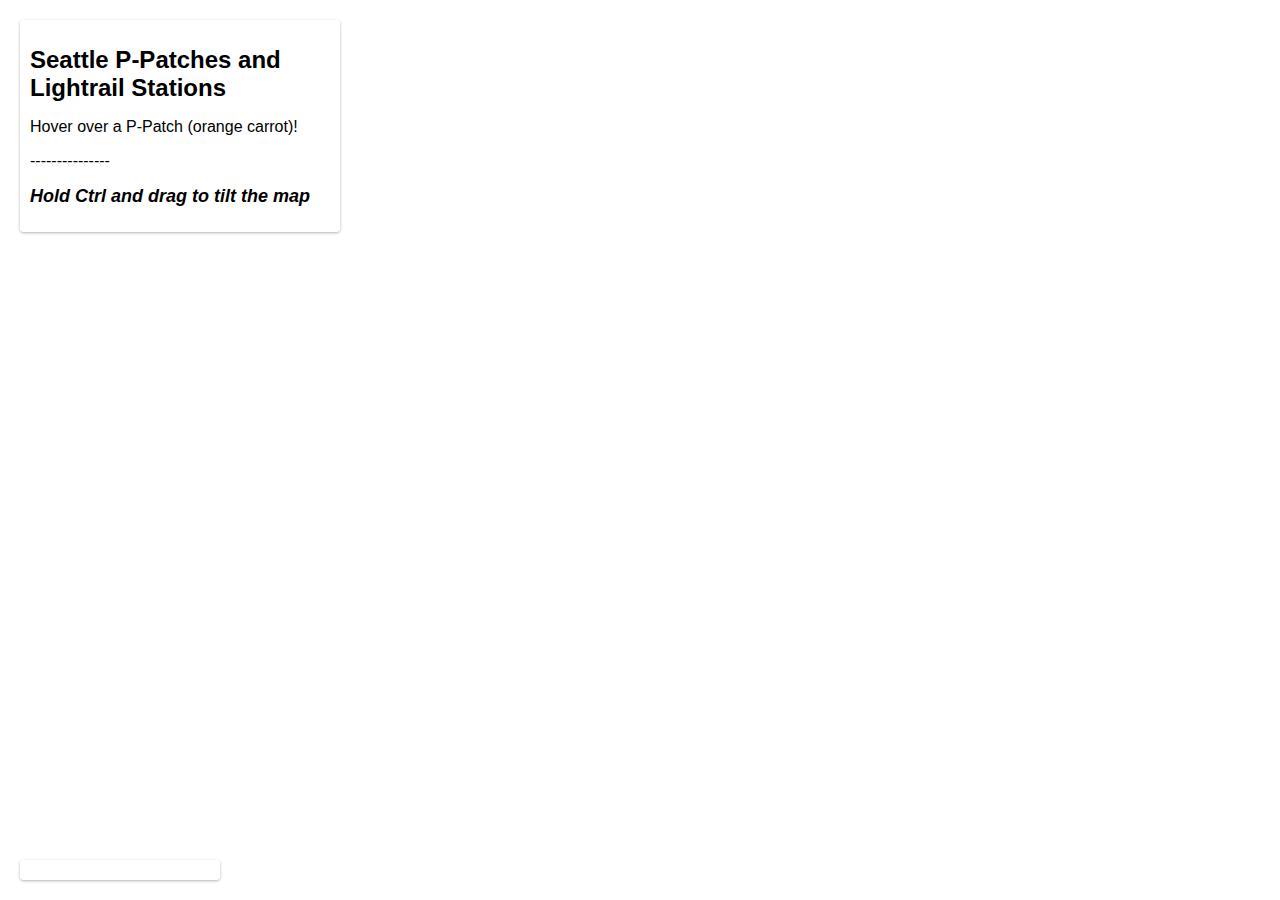
<file: combinedmaps.html>
<!DOCTYPE html>
<html lang="en">
<head>
<meta charset="utf-8" />
<title>Seattle P-Patches and Transit Accessibility</title>
<link rel="icon" type="image/png" href="img/favicon.png">
<meta name="viewport" content="initial-scale=1,maximum-scale=1,user-scalable=no" />

<!-- Mapbox -->
<link href="https://api.mapbox.com/mapbox-gl-js/v3.9.0/mapbox-gl.css" rel="stylesheet" />
<script src="https://api.mapbox.com/mapbox-gl-js/v3.9.0/mapbox-gl.js"></script>

<style>
    body { margin: 0; padding: 0; }
    #map { position: absolute; top: 0; bottom: 0; width: 100%; }

    .map-overlay {
        position: absolute;
        background: rgba(255, 255, 255, 0.9);
        padding: 10px;
        border-radius: 4px;
        font-family: Arial, sans-serif;
        box-shadow: 0 1px 3px rgba(0,0,0,0.3);
        z-index: 10;
        overflow: auto;
    }

    #features { top: 20px; left: 20px; width: 300px; }
    #legend { bottom: 20px; left: 20px; width: 180px; font-size: 14px; line-height: 22px; }

    h1 {
        font-size: 24px;
    }

    h2 {
        font-size: 18px;
    }

    .legend-key {
        display: inline-block;
        width: 14px;
        height: 14px;
        margin-right: 5px;
        border-radius: 50%;
        vertical-align: middle;
    }
</style>
</head>

<body>

<div id="map"></div>

<div class="map-overlay" id="features">
    <h1>Seattle P-Patches and Lightrail Stations</h1>
    <div id="text-description"><p>Hover over a P-Patch (orange carrot)!</p></div>
    <p>---------------</p>
    <h2><i>Hold Ctrl and drag to tilt the map</i></h2>
</div>

<div class="map-overlay" id="legend"></div>

<script>
mapboxgl.accessToken = 'pk.eyJ1IjoidHdpY2tzMTIiLCJhIjoiY21oY3Q4N3B5MDZ2ajJqcHJ1a2J2MDJndCJ9._kVEEl26EulxbWBVv52oMQ';

const map = new mapboxgl.Map({
    container: 'map',
    style: 'mapbox://styles/twicks12/cmim4x0i1005g01sqgq5mblfy',
    center: [-122.335, 47.62],
    zoom: 10
});

// Load GeoJSON data
async function loadData() {
    const lightrailResp = await fetch('assets/clean_lightrail.geojson');
    const lightrail = await lightrailResp.json();

    const ppatchResp = await fetch('assets/P_Patches.geojson');
    const ppatches = await ppatchResp.json();

    map.on('load', () => {
        // Lightrail layer
        map.addSource('lightrail', { type: 'geojson', data: lightrail });
        map.addLayer({
            id: 'lightrail-layer',
            type: 'circle',
            source: 'lightrail',
            paint: {
                'circle-radius': 8,
                'circle-color': 'blue',
                'circle-stroke-width': 2,
                'circle-stroke-color': 'white'
            }
        });

    // CLICK EVENT — Draw driving path to nearest station
    map.on("click", "ppatches-layer", function (e) {

        const clicked = e.features[0];
        const [px, py] = clicked.geometry.coordinates;

    // --- Find nearest station ---
    let nearest = null;
    let minDist = Infinity;

    lightrail.features.forEach(st => {
        const [sx, sy] = st.geometry.coordinates;
        const d = Math.hypot(px - sx, py - sy);
        if (d < minDist) {
            minDist = d;
            nearest = st;
        }
    });

    if (!nearest) return;

    const [sx, sy] = nearest.geometry.coordinates;

    // --- Directions API request ---
    const url = `https://api.mapbox.com/directions/v5/mapbox/driving/${px},${py};${sx},${sy}?geometries=geojson&access_token=${mapboxgl.accessToken}`;

    fetch(url)
        .then(res => res.json())
        .then(data => {
            const route = data.routes[0].geometry;

            // Update line source with the real route
            map.getSource("nearest-line").setData({
                "type": "Feature",
                "geometry": route
            });

            // Zoom to the clicked patch
            map.easeTo({ center: clicked.geometry.coordinates, zoom: 13 });
        });
});

        // P-Patch carrot icon
        const carrotUrl = 'https://raw.githubusercontent.com/twickss/finalproject/main/assets/Carrot.png';
        map.loadImage(carrotUrl, (error, image) => {
            if (error) throw error;
            map.addImage('carrot-icon', image);

            map.addSource('ppatches', { type: 'geojson', data: ppatches });
            map.addLayer({
                id: 'ppatches-layer',
                type: 'symbol',
                source: 'ppatches',
                layout: {
                    'icon-image': 'carrot-icon',
                    'icon-size': 0.06,
                    'icon-allow-overlap': true
                }
            });

            // --- Empty line source for nearest-station line ---
            map.addSource("nearest-line", {
                type: "geojson",
                data: { "type": "FeatureCollection", "features": [] }
            });

            map.addLayer({
                id: "nearest-line-layer",
                type: "line",
                source: "nearest-line",
                paint: {
                    "line-width": 4,
                    "line-color": "black"
                }
            });

        });

        // Hover popup
        map.on('mousemove', ({ point }) => {
            const features = map.queryRenderedFeatures(point, { layers: ['ppatches-layer'] });
            document.getElementById('text-description').innerHTML = features.length ?
                `<h3>Name: <em>${features[0].properties.NAME}</em></h3>
                 <p><strong>Address: <em>${features[0].properties.ADDRESS}</em></strong></p>` :
                `<p>Hover over a P-Patch (orange carrot)!</p>`;
        });

        // Click event on P-Patches to draw line to nearest station
map.on("click", "ppatches-layer", function (e) {
    const clicked = e.features[0];
    const [px, py] = clicked.geometry.coordinates;

    // Find nearest light rail station
    let nearest = null;
    let minDist = Infinity;

    lightrail.features.forEach(st => {
        const [sx, sy] = st.geometry.coordinates;
        const dist = Math.hypot(px - sx, py - sy);
        if (dist < minDist) {
            minDist = dist;
            nearest = st;
        }
    });

    if (!nearest) return;

    // Create line between P-patch and nearest station
    const line = {
        type: "Feature",
        geometry: {
            type: "LineString",
            coordinates: [
                [px, py],
                nearest.geometry.coordinates
            ]
        }
    };

    // Update the line source
    map.getSource("nearest-line").setData({
        type: "FeatureCollection",
        features: [line]
    });
});

        // Legend
        const legend = document.getElementById('legend');
        legend.innerHTML = "<b><h3>Legend</h3></b>";

        // P-Patch
        const ppatchItem = document.createElement('div');
        const img = document.createElement('img');
        img.src = carrotUrl;
        img.style.width = '16px';
        img.style.height = '16px';
        img.style.verticalAlign = 'middle';
        img.style.marginRight = '5px';
        ppatchItem.appendChild(img);
        ppatchItem.appendChild(document.createTextNode('P-Patch'));
        legend.appendChild(ppatchItem);

        // Lightrail
        const lrItem = document.createElement('div');
        const lrKey = document.createElement('span');
        lrKey.className = 'legend-key';
        lrKey.style.backgroundColor = 'blue';
        lrItem.appendChild(lrKey);
        lrItem.appendChild(document.createTextNode(' Lightrail Station'));
        legend.appendChild(lrItem);
    });
}

loadData();
</script>

</body>
</html>
</file>
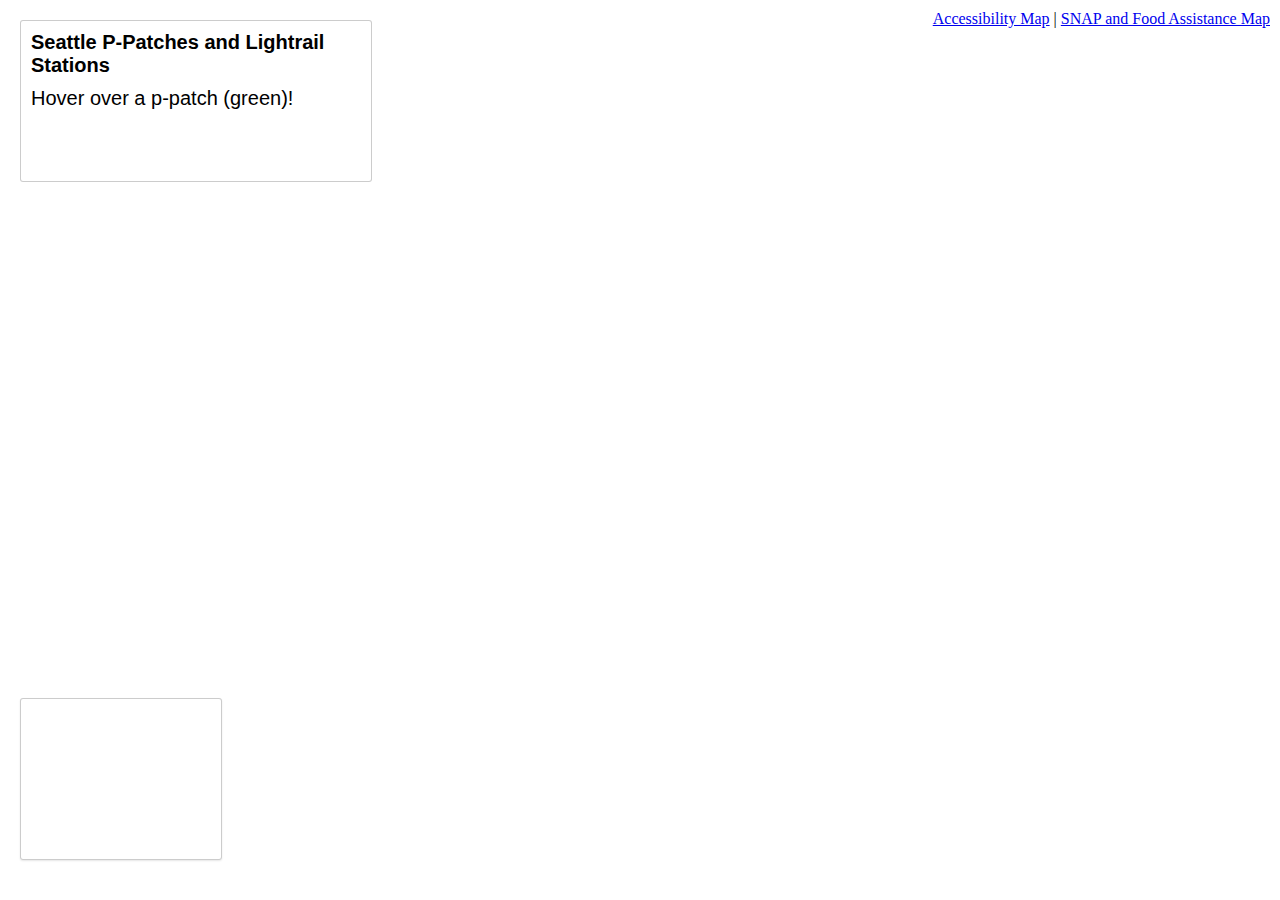
<file: lightrail.html>
<!DOCTYPE html>
<html lang="en">
<head>
  <meta charset="utf-8" />
  <title>Seattle P-Patches and Transit Accessibility</title>
  <meta name="viewport" content="initial-scale=1,maximum-scale=1,user-scalable=no" />
  <link href="https://api.mapbox.com/mapbox-gl-js/v2.5.0/mapbox-gl.css" rel="stylesheet" />
  <script src="https://api.mapbox.com/mapbox-gl-js/v2.5.0/mapbox-gl.js"></script>
  <!-- <link rel="stylesheet" href="css/style.css"> -->
  <style>
        h2, h3 {
            margin: 10px;
            font-size: 20px;
        }

        h3 {
            font-size: 18px;
        }

        p {
            margin: 10px;
        }

        nav {
            position: absolute;
            top: 0;
            right: 0;
            margin: 10px;
            text-align: right;
            z-index: 9999;
        }

        #map {
            position: absolute;
            top: 0;
            bottom: 0;
            left: 0;
            right: 0;
            width: 100%;
        }

        .map-overlay {
            position: absolute;
            bottom: 0;
            left: 0;
            background: rgba(255, 255, 255, 0.8);
            border-style: solid;
            border-width: 1px;
            border-color: rgba(0, 0, 0, 0.2);
            margin-left: 20px;
            font-family: Arial, sans-serif;
            overflow: auto;
            border-radius: 3px;
        }

        #features {
            top: 0;
            height: 160px;
            margin-top: 20px;
            width: 350px;
            font-size: 20px;
        }

        #legend {
            padding: 10px;
            box-shadow: 0 1px 2px rgba(0, 0, 0, 0.1);
            line-height: 22px;
            height: 140px;
            margin-bottom: 40px;
            width: 180px;
            font-size: 16px;
        }

        .legend-key {
            display: inline-block;
            border-radius: 20%;
            width: 14px;
            height: 14px;
            margin-right: 5px;
        }

        .mapboxgl-canvas-container.mapboxgl-interactive,
        .mapboxgl-ctrl-group button.mapboxgl-ctrl-compass {
            cursor: unset;
        }
    </style>
</head>

<body>
  <nav>
      <a href="lightrail.html">Accessibility Map</a> |
      <a href="snap.html">SNAP and Food Assistance Map</a>
  </nav>
  <div id="map"></div>
  <div class='map-overlay' id='features'>
      <h2>Seattle P-Patches and Lightrail Stations</h2>
      <div id='text-description'>
          <p>Hover over a p-patch (green)!</p>
      </div>
  </div>
  <div class='map-overlay' id='legend'></div>
  <script>
      mapboxgl.accessToken = 'pk.eyJ1IjoiZ2tzaGVuMTAiLCJhIjoiY21oZHhiYXNzMDd3ZzJ0cTE3bHVzeXJtayJ9.sV0aaavrISyNuGnDSzqJQg';

      const map = new mapboxgl.Map({
              container: 'map', // container ID
              style: 'mapbox://styles/twicks12/cmim4x0i1005g01sqgq5mblfy', // style URL
              zoom: 10, // starting zoom
              center: [-122.3, 47.5] // starting center
          }
      );

      async function geojsonFetch() { 
          let response, lightrail, ppatches;
          response = await fetch('assets/clean_lightrail.geojson');
          lightrail = await response.json();
          response = await fetch('assets/P_Patches.geojson');
          ppatches = await response.json();

          map.on('load', function loadingData() {
              map.addSource('lightrail', {
                  type: 'geojson',
                  data: lightrail
              });

              map.addLayer({
                  'id': 'lightrail-layer',
                  'type': 'circle',
                  'source': 'lightrail',
                  'paint': {
                      'circle-radius': 8,
                      'circle-stroke-width': 2,
                      'circle-color': 'blue',
                      'circle-stroke-color': 'white'
                  }
              });

              map.addSource('ppatches', {
                  type: 'geojson',
                  data: ppatches
              });

              map.addLayer({
                  'id': 'ppatches-layer',
                  'type': 'circle',
                  'source': 'ppatches',
                  'paint': {
                      'circle-radius': 8,
                      'circle-stroke-width': 2,
                      'circle-color': 'green',
                      'circle-stroke-color': 'white'
                  }
              });

              const layers = [
                'P-Patches',
                'Lightrail Stations'
              ];

              const colors = [
                'green',
                'blue'
              ];


              const legend = document.getElementById('legend');
              legend.innerHTML = "<b>Legend</b><br><br>";

              layers.forEach((layer, i) => {
                const color = colors[i];
                const item = document.createElement('div');
                const key = document.createElement('span');
                key.className = 'legend-key';
                key.style.backgroundColor = color;

                const value = document.createElement('span');
                value.innerHTML = `${layer}`;
                item.appendChild(key);
                item.appendChild(value);
                legend.appendChild(item);
              });
          });

          map.on('mousemove', ({point}) => {
            const state = map.queryRenderedFeatures(point, {
                layers: ['ppatches-layer']
            });
            document.getElementById('text-description').innerHTML = state.length ?
                `<h3>Name: <em>${state[0].properties.NAME}</em></h3><p><strong>Address: <em>${state[0].properties.ADDRESS}</strong></em></p>` :
                `<p>Hover over a p-patch (green)!</p>`;
          });
      }
      geojsonFetch();
    </script>
</body>
</html>
</file>
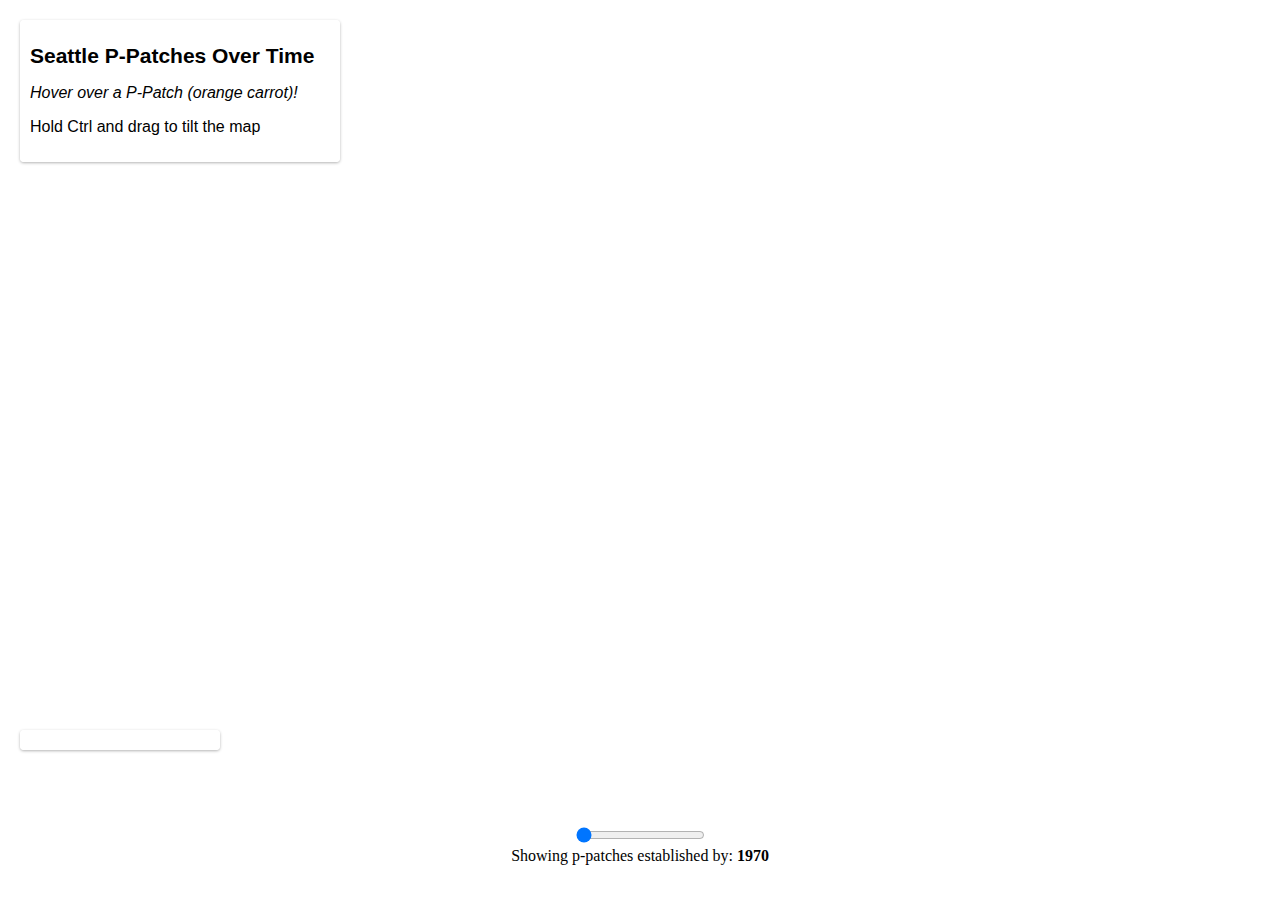
<file: ppatches.html>
<!DOCTYPE html>
<html>
<head>
<meta charset="utf-8" />
<title>P-Patches Time Slider (Carrot Icons)</title>
<meta name="viewport" content="initial-scale=1,maximum-scale=1,user-scalable=no" />
<script src="https://api.mapbox.com/mapbox-gl-js/v3.9.0/mapbox-gl.js"></script>
<link href="https://api.mapbox.com/mapbox-gl-js/v3.9.0/mapbox-gl.css" rel="stylesheet" />
<link rel="icon" type="image/png" href="img/favicon.png">

<style>
  body { margin: 0; padding: 0; }
  #map { width: 100%; height: 90vh; }

  .map-overlay {
      position: absolute;
      background: rgba(255, 255, 255, 0.9);
      padding: 10px;
      border-radius: 4px;
      font-family: Arial, sans-serif;
      box-shadow: 0 1px 3px rgba(0,0,0,0.3);
      z-index: 10;
      overflow: auto;
  }
  
  #features { top: 20px; left: 20px; width: 300px; }
  #legend { bottom: 150px; left: 20px; width: 180px; font-size: 14px; line-height: 22px; }

  h1 {
      font-size: 21px;
  }

  h2 {
      font-size: 15px;
  }
  
  #slider-container {
      width: 90%;
      margin: 15px auto;
      text-align: center;
  }
  #year-value { font-weight: bold; }

  .legend-key {
      display: inline-block;
      width: 14px;
      height: 14px;
      margin-right: 5px;
      border-radius: 50%;
      vertical-align: middle;
  }
</style>
</head>

<body>

<div id="map"></div>

<div class="map-overlay" id="features">
  <h1>Seattle P-Patches Over Time</h1>
    <div id="text-description"><p><i>Hover over a P-Patch (orange carrot)!</i></p></div>
    <p>Hold Ctrl and drag to tilt the map</p>
</div>

<div class="map-overlay" id="legend"></div>

<div id="slider-container">
  <input id="year-slider" type="range" min="1970" max="2025" step="1" value="1970" />
  <div>Showing p-patches established by: <span id="year-value">1970</span></div>
</div>

<script>
mapboxgl.accessToken = 'pk.eyJ1IjoidHdpY2tzMTIiLCJhIjoiY21oY3Q4N3B5MDZ2ajJqcHJ1a2J2MDJndCJ9._kVEEl26EulxbWBVv52oMQ';

// Initialize Map
const map = new mapboxgl.Map({
    container: 'map',
    style: 'mapbox://styles/twicks12/cmim4x0i1005g01sqgq5mblfy',
    center: [-122.335, 47.62],
    zoom: 10
});

// Load Layers on Map Load
map.on('load', () => {

    map.addSource('ppatches', {
        type: 'geojson',
        data: { "type": "FeatureCollection", "features": [] }
    });

    // Load carrot icon from GitHub
    map.loadImage(
        'https://raw.githubusercontent.com/twickss/finalproject/main/assets/Carrot.png',
        (error, image) => {
            if (error) throw error;

            map.addImage('carrot-icon', image);

            map.addLayer({
                id: 'ppatches-layer',
                type: 'symbol',
                source: 'ppatches',
                layout: {
                    'icon-image': 'carrot-icon',
                    'icon-size': 0.06,
                    'icon-allow-overlap': true
                }
            });

            // Initial filter
            map.setFilter('ppatches-layer', ['<=', ['get', 'DATE_ESTAB'], 1970]);

            // Load GeoJSON
            loadGeoJSON("https://raw.githubusercontent.com/twickss/finalproject/main/assets/P_Patches.geojson");
        }
    );

    // Legend
    const legend = document.getElementById('legend');
    legend.innerHTML = "<b><h2>Legend</h2></b>";

    // P-Patch
    const ppatchItem = document.createElement('div');
    const img = document.createElement('img');
    img.src = 'https://raw.githubusercontent.com/twickss/finalproject/main/assets/Carrot.png';
    img.style.width = '16px';
    img.style.height = '16px';
    img.style.verticalAlign = 'middle';
    img.style.marginRight = '5px';
    ppatchItem.appendChild(img);
    ppatchItem.appendChild(document.createTextNode('P-Patch'));
    legend.appendChild(ppatchItem);
});

// Hover popup
map.on('mousemove', ({ point }) => {
    const features = map.queryRenderedFeatures(point, { layers: ['ppatches-layer'] });
    document.getElementById('text-description').innerHTML = features.length ?
        `<h3>Name: <em>${features[0].properties.NAME}</em></h3>
            <p><strong>Address: <em>${features[0].properties.ADDRESS}</em></strong></p>` :
        `<p><i>Hover over a P-Patch (orange carrot)!</i></p>`;
});

// Load GeoJSON from URL
async function loadGeoJSON(url) {
    try {
        const response = await fetch(url);
        const data = await response.json();
        map.getSource('ppatches').setData(data);
        console.log("Loaded dataset:", data);
    } catch (err) {
        console.error("Failed to load GeoJSON:", err);
    }
}

// Slider behavior
const slider = document.getElementById('year-slider');
const yearValue = document.getElementById('year-value');

slider.addEventListener('input', (e) => {
    const year = parseInt(e.target.value);
    yearValue.textContent = year;

    map.setFilter('ppatches-layer', [
        "<=",
        ["get", "DATE_ESTAB"],
        year
    ]);
});
</script>

</body>
</html>
</file>
